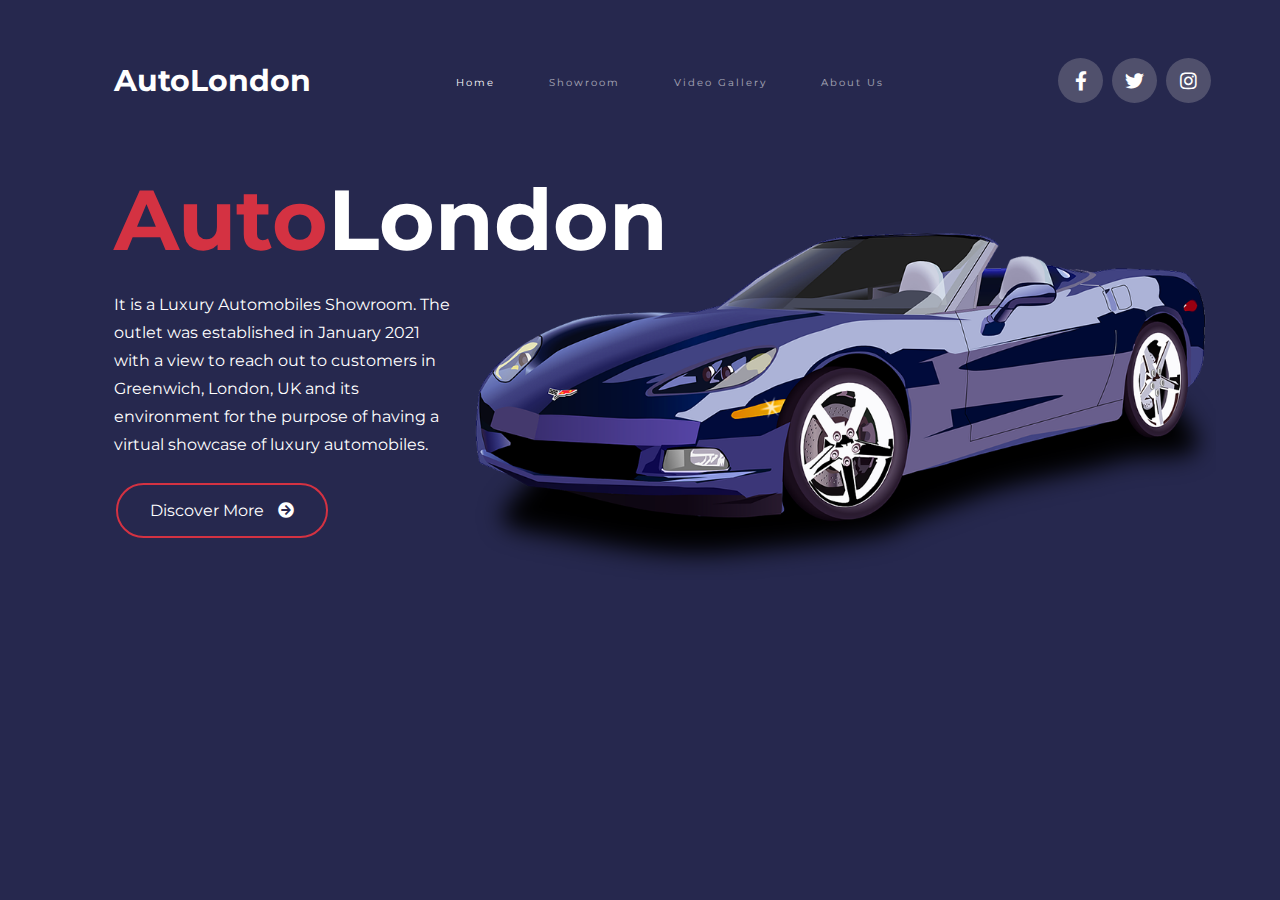
<file: index.html>
<!DOCTYPE html>
<html lang="en">
  <head>
    <meta charset="UTF-8" />
    <meta http-equiv="X-UA-Compatible" content="IE=edge" />
    <meta name="viewport" content="width=device-width, initial-scale=1.0" />
    <title>Welcome to AutoLondon</title>
    <link rel="stylesheet" href="css/styles.css" />
    <link rel="icon" href="images/favicon.ico" />
    <link
      rel="stylesheet"
      href="https://pro.fontawesome.com/releases/v5.10.0/css/all.css"
    />
  </head>
  <body>
    <section class="header" id="header">
      <!-- Navbar -->
      <div class="navbar">
        <div class="logo">
          <a href="#">AutoLondon</a>
        </div>
        <div class="menu">
          <ul>
            <li><a href="#" class="active">Home</a></li>
            <li><a href="showroom.html">Showroom</a></li>
            <li><a href="videogallary.html">Video Gallery</a></li>
            <li><a href="aboutus.html">About Us</a></li>
          </ul>
        </div>
        <div class="socialmedia">
          <ul>
            <li>
              <a href="#"><i class="fab fa-facebook-f"></i></a>
              <a href="#"><i class="fab fa-twitter"></i></a>
              <a href="#"><i class="fab fa-instagram"></i></a>
            </li>
          </ul>
        </div>
      </div>
      <!-- End Navbar -->

      <!-- Hero Section -->
      <div class="hero">
        <div class="row">
          <div class="left">
            <div class="content">
              <h2><span>Auto</span>London</h2>
              <p>
                It is a Luxury Automobiles Showroom. The outlet was established
                in January 2021 with a view to reach out to customers in
                Greenwich, London, UK and its environment for the purpose of
                having a virtual showcase of luxury automobiles.
              </p>
            </div>
            <button
              onclick="window.location.href = 'showroom.html'"
              class="discover"
            >
              Discover More
              <span style="margin-left: 10px"
                ><i
                  class="fas fa-arrow-circle-right"
                  style="user-select: auto"
                ></i
              ></span>
            </button>
          </div>
          <div class="right">
            <div class="car">
              <div><img src="images/1.png" alt="" /></div>
            </div>
          </div>
        </div>
      </div>
      <!-- End Hero Section -->
    </section>
  </body>
</html>
</file>
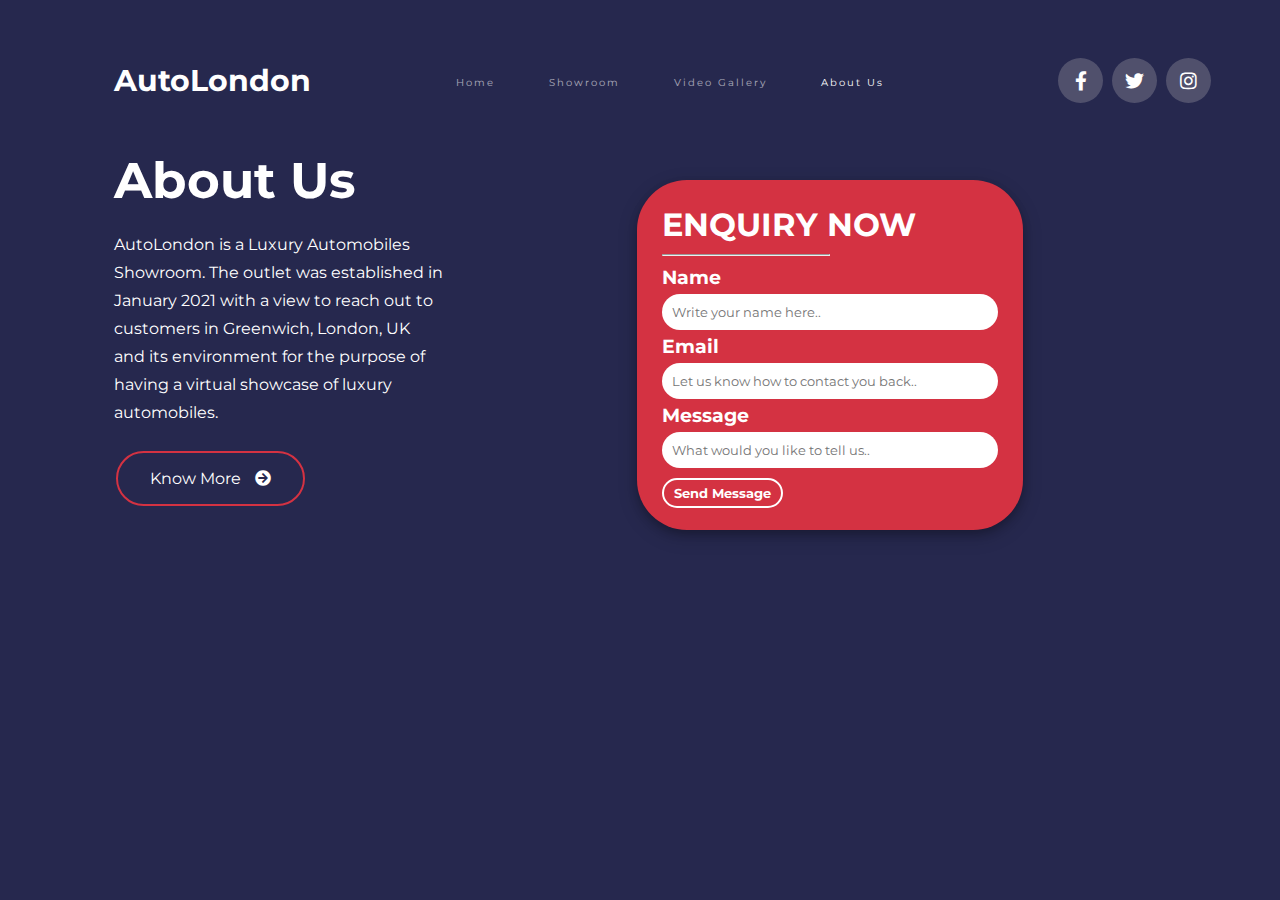
<file: aboutus.html>
<!DOCTYPE html>
<html lang="en">
  <head>
    <meta charset="UTF-8" />
    <meta http-equiv="X-UA-Compatible" content="IE=edge" />
    <meta name="viewport" content="width=device-width, initial-scale=1.0" />
    <title>About Us</title>
    <link rel="stylesheet" href="css/about.css" />
    <link rel="icon" href="images/favicon.ico" />
    <link
      rel="stylesheet"
      href="https://pro.fontawesome.com/releases/v5.10.0/css/all.css"
    />
  </head>
  <body>
    <section class="header" id="header">
      <!-- Navbar -->
      <div class="navbar">
        <div class="logo">
          <a href="index.html">AutoLondon</a>
        </div>
        <div class="menu">
          <ul>
            <li><a href="index.html">Home</a></li>
            <li><a href="showroom.html">Showroom</a></li>
            <li><a href="videogallary.html">Video Gallery</a></li>
            <li><a href="#" class="active">About Us</a></li>
          </ul>
        </div>
        <div class="socialmedia">
          <ul>
            <li>
              <a href="#"><i class="fab fa-facebook-f"></i></a>
              <a href="#"><i class="fab fa-twitter"></i></a>
              <a href="#"><i class="fab fa-instagram"></i></a>
            </li>
          </ul>
        </div>
      </div>
      <!-- End Navbar -->

      <!-- Hero Section -->
      <div class="hero">
        <div class="row">
          <div class="left">
            <div class="content">
              <h1>About Us</h1>
              <p>
                AutoLondon is a Luxury Automobiles Showroom. The outlet was established
                in January 2021 with a view to reach out to customers in
                Greenwich, London, UK and its environment for the purpose of
                having a virtual showcase of luxury automobiles.
              </p>
            </div>
            <button
              onclick="window.location.href = 'showroom.html'"
              class="discover"
            >
              Know More
              <span style="margin-left: 10px"
                ><i
                  class="fas fa-arrow-circle-right"
                  style="user-select: auto"
                ></i
              ></span>
            </button>
          </div>
          <div class="right">
            <div class="car">
              <div>
                <form action="">
                    <h1>ENQUIRY NOW</h1>
                    <hr>
                    <h3>Name</h3>
                    <input placeholder="Write your name here.."></input>
                    <h3>Email</h3>
                    <input placeholder="Let us know how to contact you back.."></input>
                    <h3>Message</h3>
                    <input placeholder="What would you like to tell us.."></input>

                    <button>Send Message</button>
                    
                </form>
              </div>
            </div>
          </div>
        </div>
      </div>
      <!-- End Hero Section -->
    </section>
  </body>
</html>
</file>
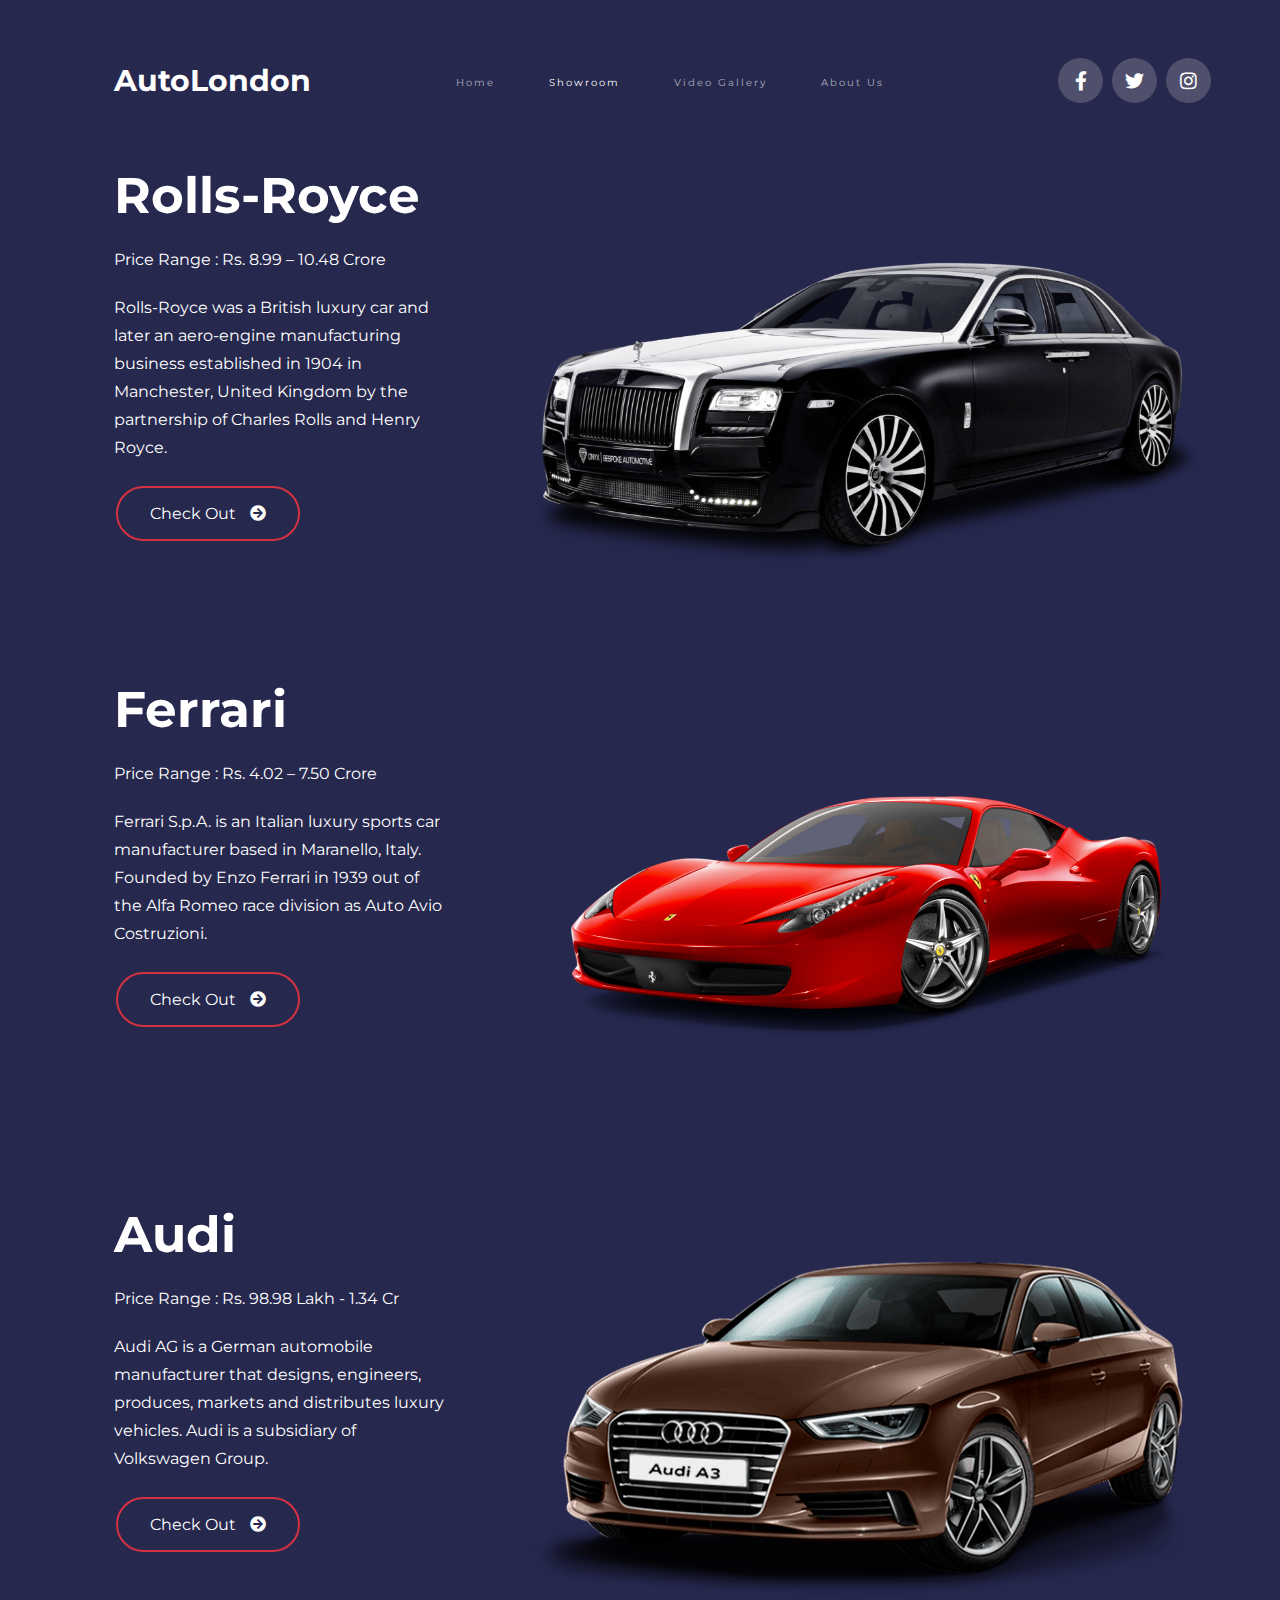
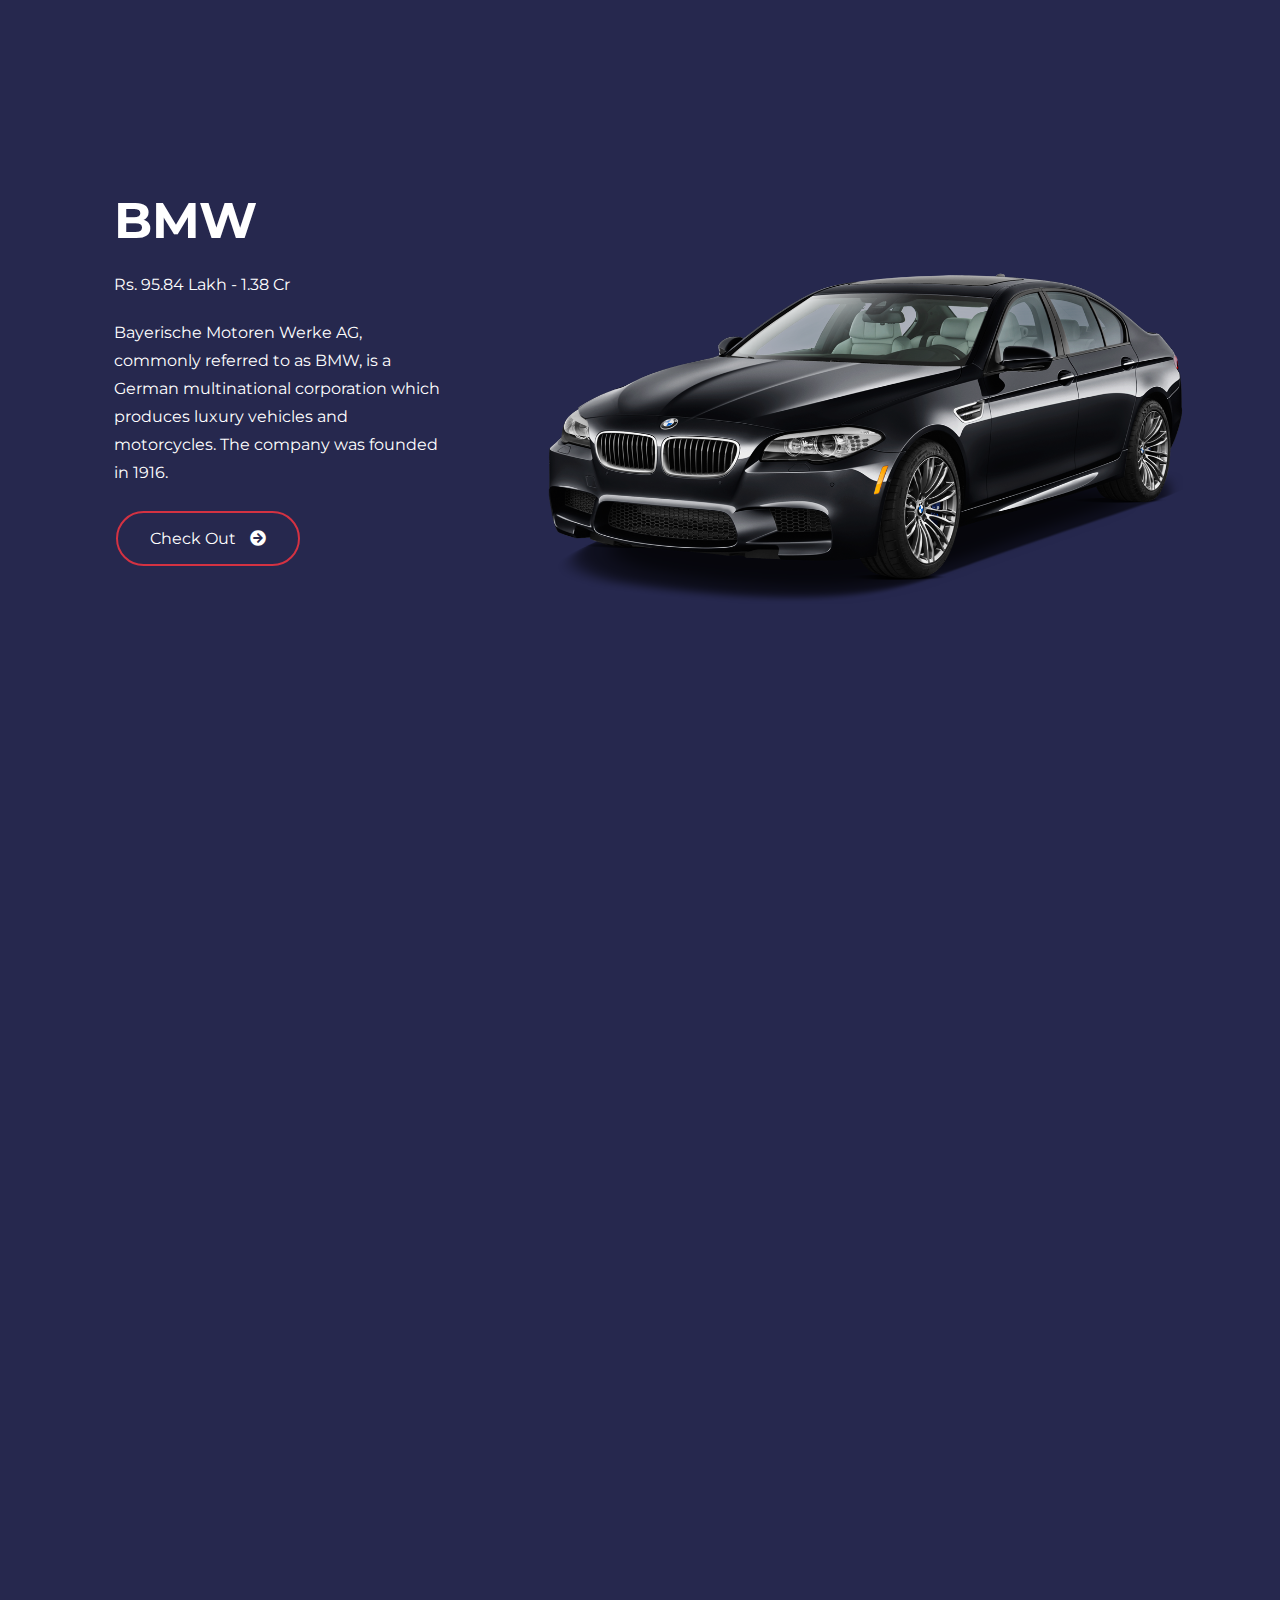
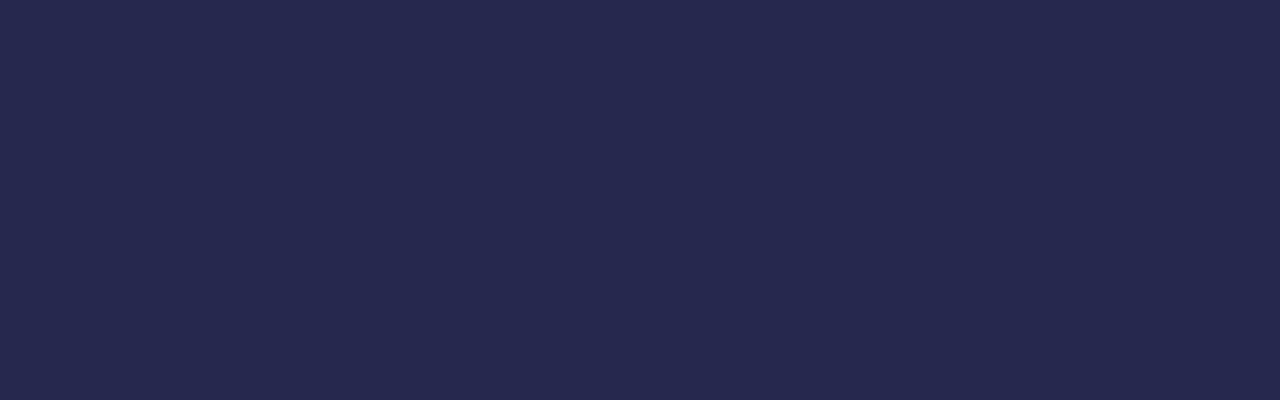
<file: showroom.html>
<!DOCTYPE html>
<html lang="en">
  <head>
    <meta charset="UTF-8" />
    <meta http-equiv="X-UA-Compatible" content="IE=edge" />
    <meta name="viewport" content="width=device-width, initial-scale=1.0" />
    <title>AutoLondon Showroom</title>
    <link rel="stylesheet" href="css/showroom.css" />
    <link rel="icon" href="images/favicon.ico" />
    <link
      rel="stylesheet"
      href="https://pro.fontawesome.com/releases/v5.10.0/css/all.css"
    />
  </head>
  <body>
    <section class="header" id="header">
      <!-- Navbar -->
      <div class="navbar">
        <div class="logo">
          <a href="index.html">AutoLondon</a>
        </div>
        <div class="menu">
          <ul>
            <li><a href="index.html">Home</a></li>
            <li><a href="#" class="active">Showroom</a></li>
            <li><a href="videogallary.html">Video Gallery</a></li>
            <li><a href="aboutus.html">About Us</a></li>
          </ul>
        </div>
        <div class="socialmedia">
          <ul>
            <li>
              <a href="#"><i class="fab fa-facebook-f"></i></a>
              <a href="#"><i class="fab fa-twitter"></i></a>
              <a href="#"><i class="fab fa-instagram"></i></a>
            </li>
          </ul>
        </div>
      </div>
      <!-- End Navbar -->

      <!-- Car 1 -->
      <div class="hero">
        <div class="row">
          <div class="left">
            <div class="content">
              <h1>Rolls-Royce</h1>
              <p>Price Range : Rs. 8.99 – 10.48 Crore</p>
              <p>
                Rolls-Royce was a British luxury car and later an aero-engine
                manufacturing business established in 1904 in Manchester, United
                Kingdom by the partnership of Charles Rolls and Henry Royce.
              </p>
            </div>
            <button class="discover">
              Check Out
              <span style="margin-left: 10px"
                ><i
                  class="fas fa-arrow-circle-right"
                  style="user-select: auto"
                ></i
              ></span>
            </button>
          </div>
          <div class="right">
            <div class="car">
              <div><img src="images/3.png" alt="" /></div>
            </div>
          </div>
        </div>
      </div>

      <!-- Car 2 -->
      <div class="hero">
        <div class="row">
          <div class="left">
            <div class="content">
              <h1>Ferrari</h1>
              <p>Price Range : Rs. 4.02 – 7.50 Crore</p>
              <p>
                Ferrari S.p.A. is an Italian luxury sports car manufacturer
                based in Maranello, Italy. Founded by Enzo Ferrari in 1939 out
                of the Alfa Romeo race division as Auto Avio Costruzioni.
              </p>
            </div>
            <button class="discover">
              Check Out
              <span style="margin-left: 10px"
                ><i
                  class="fas fa-arrow-circle-right"
                  style="user-select: auto"
                ></i
              ></span>
            </button>
          </div>
          <div class="right">
            <div class="car">
              <div><img src="images/4.png" alt="" /></div>
            </div>
          </div>
        </div>
      </div>

      <!-- Car 3 -->
      <div class="hero">
        <div class="row">
          <div class="left">
            <div class="content">
              <h1>Audi</h1>
              <p>Price Range : Rs. 98.98 Lakh - 1.34 Cr</p>
              <p>
                Audi AG is a German automobile manufacturer that designs,
                engineers, produces, markets and distributes luxury vehicles.
                Audi is a subsidiary of Volkswagen Group.
              </p>
            </div>
            <button class="discover">
              Check Out
              <span style="margin-left: 10px"
                ><i
                  class="fas fa-arrow-circle-right"
                  style="user-select: auto"
                ></i
              ></span>
            </button>
          </div>
          <div class="right">
            <div class="car">
              <div><img src="images/2.png" style="height: 400px" alt="" /></div>
            </div>
          </div>
        </div>
      </div>

      <!-- Car 4 -->
      <div class="hero">
        <div class="row">
          <div class="left">
            <div class="content">
              <h1>BMW</h1>
              <p>Rs. 95.84 Lakh - 1.38 Cr</p>
              <p>
                Bayerische Motoren Werke AG, commonly referred to as BMW, is a
                German multinational corporation which produces luxury vehicles
                and motorcycles. The company was founded in 1916.
              </p>
            </div>
            <button class="discover">
              Check Out
              <span style="margin-left: 10px"
                ><i
                  class="fas fa-arrow-circle-right"
                  style="user-select: auto"
                ></i
              ></span>
            </button>
          </div>
          <div class="right">
            <div class="car">
              <div><img src="images/5.png" style="height: 500px" alt="" /></div>
            </div>
          </div>
        </div>
      </div>
    </section>
  </body>
</html>
</file>
<file: css/styles.css>
@import url("https://fonts.googleapis.com/css2?family=Montserrat:wght@300;400;500;600;700;800;900&display=swap");

* {
  margin: 0;
  padding: 0;
  box-sizing: border-box;
  font-family: "Montserrat", sans-serif;
}

a,
a:hover {
  text-decoration: none;
  color: #fff;
}

ul {
  list-style: none;
}

li {
  display: inline-block;
}

.header {
  width: 100%;
  height: 100vh;
  background-color: #26284e;
}

.header .navbar {
  width: 90%;
  height: 80px;
  margin: auto;
  color: #fff;
  display: flex;
  justify-content: space-between;
  align-items: center;
  padding-top: 80px;
}

.header .navbar .logo {
  margin-left: 50px;
}

.header .navbar .logo a {
  font-size: 30px;
  font-weight: 700;
  /* text-transform: uppercase; */
}

.header .navbar .menu ul li {
  margin-right: 30px;
}

.header .navbar .menu ul li a {
  font-size: 10px;
  letter-spacing: 2px;
  padding: 10px;
  border-radius: 5px;
  text-transform: capitalize;
  transition: all 0.5s;
  opacity: 0.6;
}

.header .navbar .menu ul li a.active {
  opacity: 1;
}

.header .navbar .menu ul li a:hover {
  opacity: 1;
}

.header .navbar .socialmedia ul li i {
  width: 45px;
  height: 45px;
  line-height: 45px;
  margin-right: 5px;
  border-radius: 100%;
  text-align: center;
  align-items: center;
  font-size: 19px;
  background-color: #cac5c542;
  transition: all 0.3s ease-in-out;
}

.header .navbar .socialmedia ul li i:hover {
  background-color: rgb(255 0 0 / 0.9);
}

.hero {
  width: 100%;
}
.hero .row {
  width: 90%;
  display: flex;
  justify-content: space-between;
  align-items: center;
  padding-top: 50px;
  margin: auto;
}
.hero .row .left {
  width: 30%;
  margin-left: 50px;
}
.hero .row .left h2 {
  font-size: 85px;
  color: #fff;
}
.hero .row .left h1 {
  font-size: 50px;
  color: #fff;
}
.hero .row .left h2 span {
  color: #d43242;
}
.hero .row .left p {
  margin: 20px 0;
  line-height: 28px;
  color: #fff;
}
.hero .row .left .discover {
  background-color: transparent;
  border: 2px solid #d43242;
  color: white;
  padding: 16px 32px;
  text-align: center;
  text-decoration: none;
  display: inline-block;
  font-size: 16px;
  margin: 4px 2px;
  transition-duration: 0.4s;
  cursor: pointer;
  border-radius: 50px;
}
.hero .row .left .discover:hover {
  color: white;
  background-color: #d43242;
}

.hero .right {
  width: 70%;
  padding-top: 100px;
}
.hero .right img {
  width: 750px;
  height: 350px;
  margin: auto;
  float: right;
}
</file>
<file: css/about.css>
@import url("https://fonts.googleapis.com/css2?family=Montserrat:wght@300;400;500;600;700;800;900&display=swap");

* {
  margin: 0;
  padding: 0;
  box-sizing: border-box;
  font-family: "Montserrat", sans-serif;
}

a,
a:hover {
  text-decoration: none;
  color: #fff;
}

ul {
  list-style: none;
}

li {
  display: inline-block;
}

.header {
  width: 100%;
  height: 100vh;
  background-color: #26284e;
}

.header .navbar {
  width: 90%;
  height: 80px;
  margin: auto;
  color: #fff;
  display: flex;
  justify-content: space-between;
  align-items: center;
  padding-top: 80px;
}

.header .navbar .logo {
  margin-left: 50px;
}

.header .navbar .logo a {
  font-size: 30px;
  font-weight: 700;
  /* text-transform: uppercase; */
}

.header .navbar .menu ul li {
  margin-right: 30px;
}

.header .navbar .menu ul li a {
  font-size: 10px;
  letter-spacing: 2px;
  padding: 10px;
  border-radius: 5px;
  text-transform: capitalize;
  transition: all 0.5s;
  opacity: 0.6;
}

.header .navbar .menu ul li a.active {
  opacity: 1;
}

.header .navbar .menu ul li a:hover {
  opacity: 1;
}

.header .navbar .socialmedia ul li i {
  width: 45px;
  height: 45px;
  line-height: 45px;
  margin-right: 5px;
  border-radius: 100%;
  text-align: center;
  align-items: center;
  font-size: 19px;
  background-color: #cac5c542;
  transition: all 0.3s ease-in-out;
}

.header .navbar .socialmedia ul li i:hover {
  background-color: rgb(255 0 0 / 0.9);
}

.hero {
  width: 100%;
}
.hero .row {
  width: 90%;
  display: flex;
  justify-content: space-between;
  align-items: center;
  padding-top: 50px;
  margin: auto;
}
.hero .row .left {
  width: 30%;
  margin-left: 50px;
}
.hero .row .left h2 {
  font-size: 85px;
  color: #fff;
}
.hero .row .left h1 {
  font-size: 50px;
  color: #fff;
}
.hero .row .left h2 span {
  color: #d43242;
}
.hero .row .left p {
  margin: 20px 0;
  line-height: 28px;
  color: #fff;
}
.hero .row .left .discover {
  background-color: transparent;
  border: 2px solid #d43242;
  color: white;
  padding: 16px 32px;
  text-align: center;
  text-decoration: none;
  display: inline-block;
  font-size: 16px;
  margin: 4px 2px;
  transition-duration: 0.4s;
  cursor: pointer;
  border-radius: 50px;
}
.hero .row .left .discover:hover {
  color: white;
  background-color: #d43242;
}

.hero .right {
  width: 70%;
  padding-top: 50px;
}
.hero .right form h1 {
  color: white;
}
.hero .right form h3 {
  color: white;
  margin-top: 5px;
}
.hero .right form input {
  width: 100%;
  border-radius: 50px;
  border-style: none;
  padding: 10px;
  margin-top: 5px;
}
.hero .right form hr {
  color: white;
  width: 50%;
  margin: 10px 0;
}

.hero .right form button {
  background-color: transparent;
  border-radius: 50px;
  border-style: solid;
  border-color: white;
  color: white;
  padding: 5px 10px;
  margin-top: 10px;
  font-weight: bold;
}
.hero .right form button:hover {
  font-weight: bold;
  background-color: white;
  color: #d43242;
}

.hero .right form {
  background-color: #d43242;
  box-shadow: 0 4px 8px 0 rgba(0, 0, 0, 0.2), 0 6px 20px 0 rgba(0, 0, 0, 0.19);
  border-radius: 50px;
  width: 50%;
  height: 350px;
  margin: auto 25% auto auto;
  padding: 25px;
  float: right;
}
</file>
<file: css/showroom.css>
@import url("https://fonts.googleapis.com/css2?family=Montserrat:wght@300;400;500;600;700;800;900&display=swap");

* {
  margin: 0;
  padding: 0;
  box-sizing: border-box;
  font-family: "Montserrat", sans-serif;
}

a,
a:hover {
  text-decoration: none;
  color: #fff;
}

ul {
  list-style: none;
}

li {
  display: inline-block;
}

.header {
  width: 100%;
  height: 400vh;
  background-color: #26284e;
}

.header .navbar {
  width: 90%;
  height: 80px;
  margin: auto;
  color: #fff;
  display: flex;
  justify-content: space-between;
  align-items: center;
  padding-top: 80px;
}

.header .navbar .logo {
  margin-left: 50px;
}

.header .navbar .logo a {
  font-size: 30px;
  font-weight: 700;
  /* text-transform: uppercase; */
}

.header .navbar .menu ul li {
  margin-right: 30px;
}

.header .navbar .menu ul li a {
  font-size: 10px;
  letter-spacing: 2px;
  padding: 10px;
  border-radius: 5px;
  text-transform: capitalize;
  transition: all 0.5s;
  opacity: 0.6;
}

.header .navbar .menu ul li a.active {
  opacity: 1;
}

.header .navbar .menu ul li a:hover {
  opacity: 1;
}

.header .navbar .socialmedia ul li i {
  width: 45px;
  height: 45px;
  line-height: 45px;
  margin-right: 5px;
  border-radius: 100%;
  text-align: center;
  align-items: center;
  font-size: 19px;
  background-color: #cac5c542;
  transition: all 0.3s ease-in-out;
}

.header .navbar .socialmedia ul li i:hover {
  background-color: rgb(255 0 0 / 0.9);
}

.hero {
  width: 100%;
}
.hero .row {
  width: 90%;
  display: flex;
  justify-content: space-between;
  align-items: center;
  padding-top: 50px;
  margin: auto;
}
.hero .row .left {
  width: 30%;
  margin-left: 50px;
}
.hero .row .left h2 {
  font-size: 85px;
  color: #fff;
}
.hero .row .left h1 {
  font-size: 50px;
  color: #fff;
}
.hero .row .left h2 span {
  color: #d43242;
}
.hero .row .left p {
  margin: 20px 0;
  line-height: 28px;
  color: #fff;
}
.hero .row .left .discover {
  background-color: transparent;
  border: 2px solid #d43242;
  color: white;
  padding: 16px 32px;
  text-align: center;
  text-decoration: none;
  display: inline-block;
  font-size: 16px;
  margin: 4px 2px;
  transition-duration: 0.4s;
  cursor: pointer;
  border-radius: 50px;
}
.hero .row .left .discover:hover {
  color: white;
  background-color: #d43242;
}

.hero .right {
  width: 70%;
  padding-top: 100px;
}
.hero .right img {
  width: 700px;
  height: 350px;
  margin: auto;
  float: right;
}
</file>
